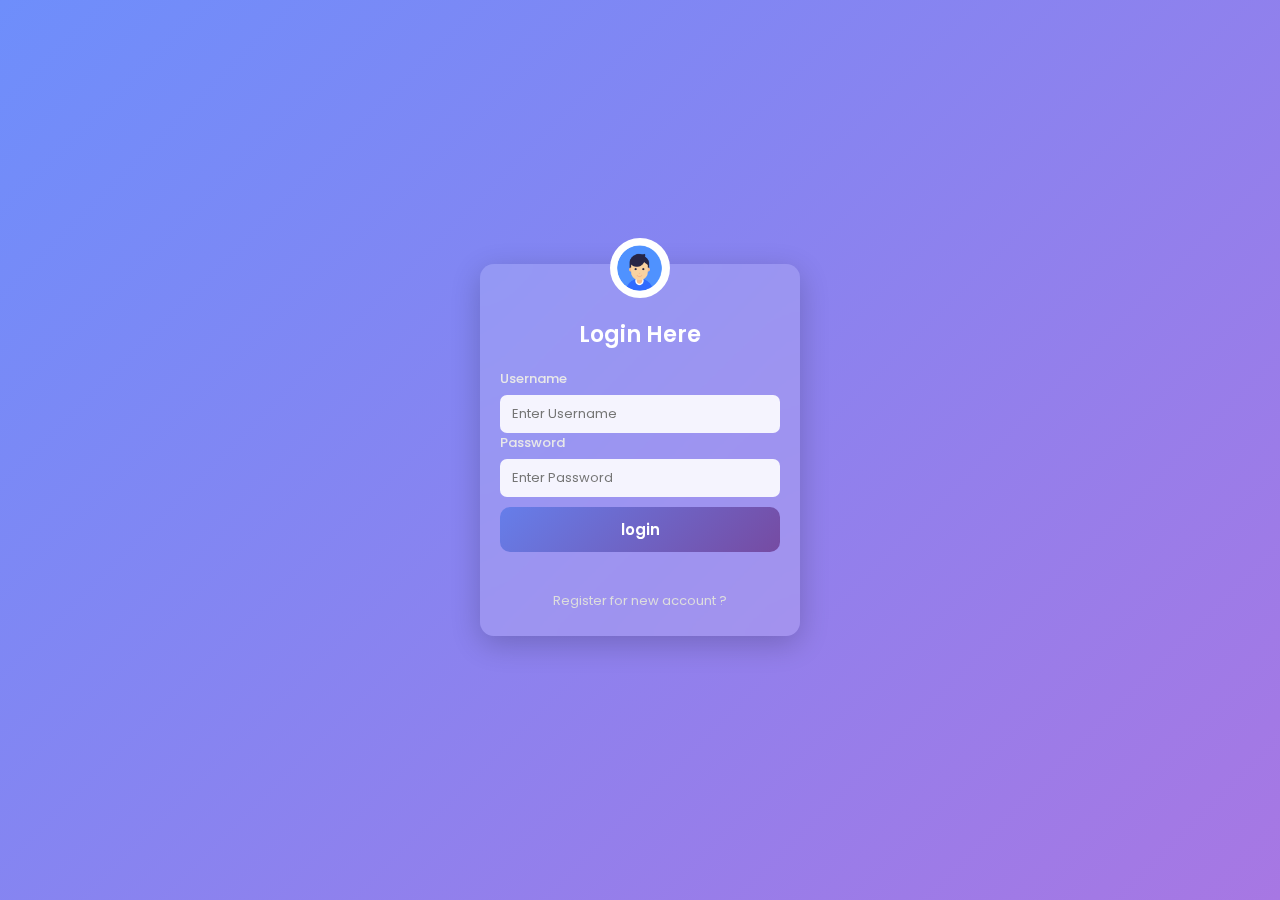
<file: index.html>
<!DOCTYPE html>
<head>
<title>Login Form Design</title>
<link rel="stylesheet" type="text/css" href="style.css">
    </head>
    

<body>


    <div class="box">

    <img src="user.png" class="user">

        <h1>Login Here</h1>

        <form name="myform"  action="login.php" method="POST" >

            <p>Username</p>
            <input type="text" name="loginuser" placeholder="Enter Username " required="">

            <p>Password</p>
            <input type="password" name="loginpassword" placeholder="Enter Password" required="">


            <input type="submit" name="" value="login">

            <br><br>
            <a href="register.html">Register for new account ?</a>

        </form>
        
    </div>

    

</body>
</html>
</file>
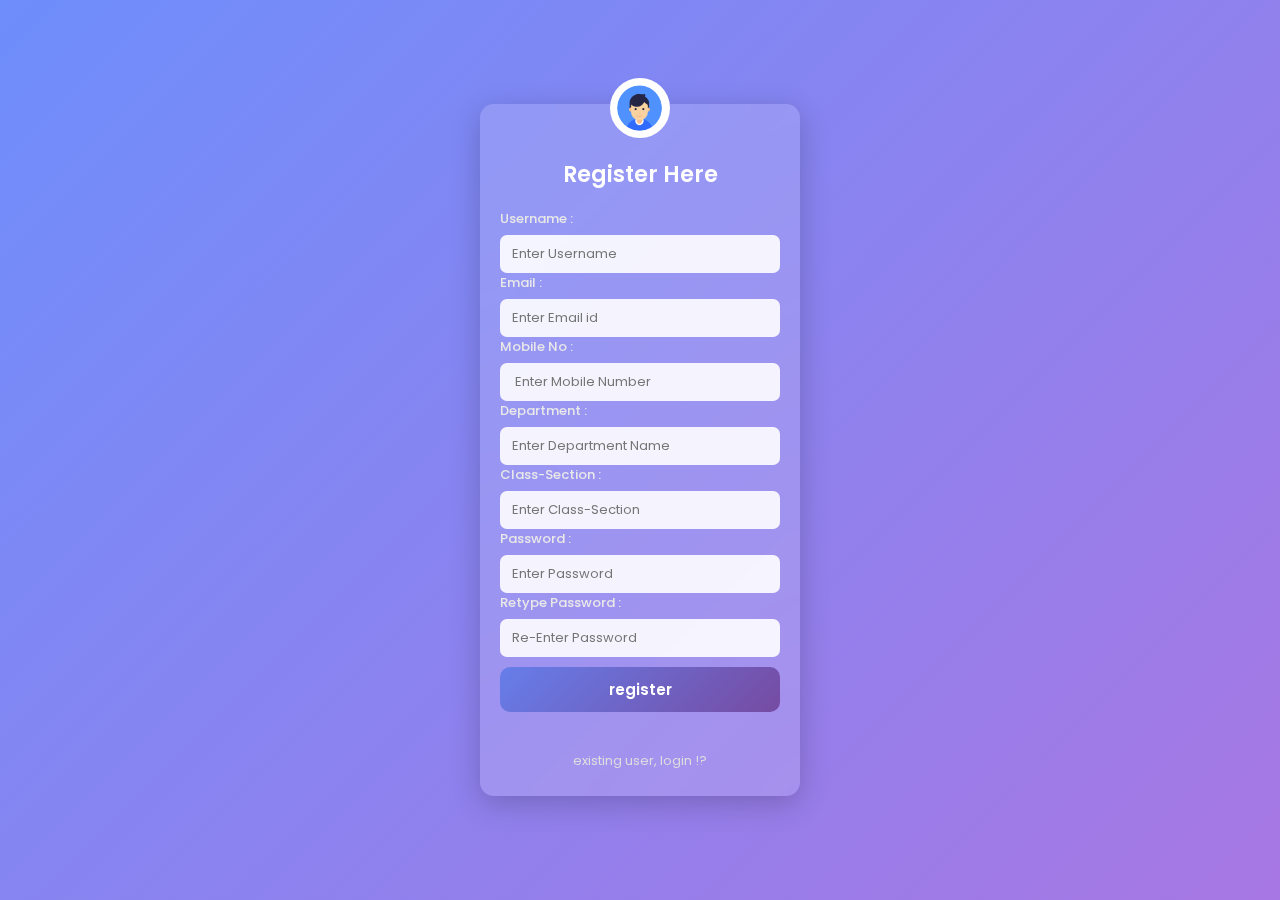
<file: register.html>
<!DOCTYPE html>
<html lang="en">
<head>
    <meta charset="UTF-8">
    <meta name="viewport" content="width=device-width, initial-scale=1.0">
    <title>Register</title>
    <link rel="stylesheet" type="text/css" href="style.css">
</head>
<body>
    <div class="box">
    <img src="user.png" class="user">

        <h1>Register Here</h1>

        <form name="myform2" action="register.php" method="POST">

            <p>Username :</p>
            <input type="text" name="username" placeholder="Enter Username" required="">

            <p>Email :</p>
            <input type="Email" name="email" placeholder="Enter Email id" required="">

            <p>Mobile No :</p>
            <input type="tel" name="mobileno" placeholder=" Enter Mobile Number" required="">

            <p>Department :</p>
            <input type="text" name="department" placeholder="Enter Department Name" required="">

            <p>Class-Section :</p>
            <input type="text" name="classsection" placeholder="Enter Class-Section" required="">

            <p>Password :</p>
            <input type="password" name="upswd1" placeholder="Enter Password" required="">

            <p>Retype Password :</p>
            <input type="password" name="upswd2" placeholder="Re-Enter Password" required="">

            <input type="submit" name="" value="register">

            <br><br>
            <a href="index.html">existing user, login !?</a>
        </form>
        
    </div>
</body>
</html>
</file>
<file: style.css>
@import url('https://fonts.googleapis.com/css2?family=Poppins:wght@400;600&display=swap');

* {
  margin: 0;
  padding: 0;
  box-sizing: border-box;
  font-family: 'Poppins', sans-serif;
}

body {
  display: flex;
  justify-content: center;
  align-items: center;
  height: 100vh;
  background: linear-gradient(135deg, #6e8efb, #a777e3);
}

.box {
  background: rgba(255, 255, 255, 0.15);
  backdrop-filter: blur(12px);
  border-radius: 14px;
  box-shadow: 0 8px 30px rgba(0, 0, 0, 0.2);
  width: 320px;
  padding: 24px 20px;
  color: #fff;
  text-align: center;
  animation: fadeIn 0.8s ease-in-out;
}

.user {
  width: 60px;
  height: 60px;
  border-radius: 50%;
  margin: -50px auto 20px;
  border: 3px solid #fff;
  background: #fff;
  padding: 4px;
  display: block;
  object-fit: cover;
}

h1 {
  font-weight: 600;
  font-size: 22px;
  margin-bottom: 18px;
  color: #fff;
}

p {
  text-align: left;
  font-weight: 500;
  font-size: 13px;
  margin-bottom: 6px;
  color: #e8e8e8;
}

/* Group inputs horizontally */
.input-row {
  display: flex;
  gap: 10px;
  margin-bottom: 12px;
}

.input-row input {
  flex: 1;
}

/* Inputs */
input[type="text"],
input[type="email"],
input[type="tel"],
input[type="password"] {
  width: 100%;
  padding: 9px 12px;
  border-radius: 7px;
  border: none;
  background: rgba(255, 255, 255, 0.9);
  color: #333;
  font-size: 13px;
  outline: none;
  transition: all 0.3s ease;
}

input[type="text"]:focus,
input[type="email"]:focus,
input[type="tel"]:focus,
input[type="password"]:focus {
  background: #fff;
  box-shadow: 0 0 6px rgba(255, 255, 255, 0.7);
  transform: scale(1.02);
}

/* Submit Button */
input[type="submit"] {
  width: 100%;
  padding: 11px 0;
  margin-top: 10px;
  border-radius: 10px;
  border: none;
  background: linear-gradient(135deg, #667eea, #764ba2);
  color: white;
  font-size: 15px;
  font-weight: 600;
  cursor: pointer;
  transition: background 0.3s ease, transform 0.2s ease;
}

input[type="submit"]:hover {
  background: linear-gradient(135deg, #5a67d8, #6b46c1);
  transform: translateY(-3px);
  box-shadow: 0 12px 20px rgba(80, 70, 190, 0.5);
}

/* Existing user login link */
a {
  display: inline-block;
  margin-top: 14px;
  font-size: 13px;
  color: #ddd;
  text-decoration: none;
  transition: color 0.2s ease;
}

a:hover {
  color: #fff;
  font-weight: 600;
  text-decoration: underline;
}

/* Fade-in animation */
@keyframes fadeIn {
  from {
    opacity: 0;
    transform: translateY(-10px);
  }
  to {
    opacity: 1;
    transform: translateY(0);
  }
}
</file>
